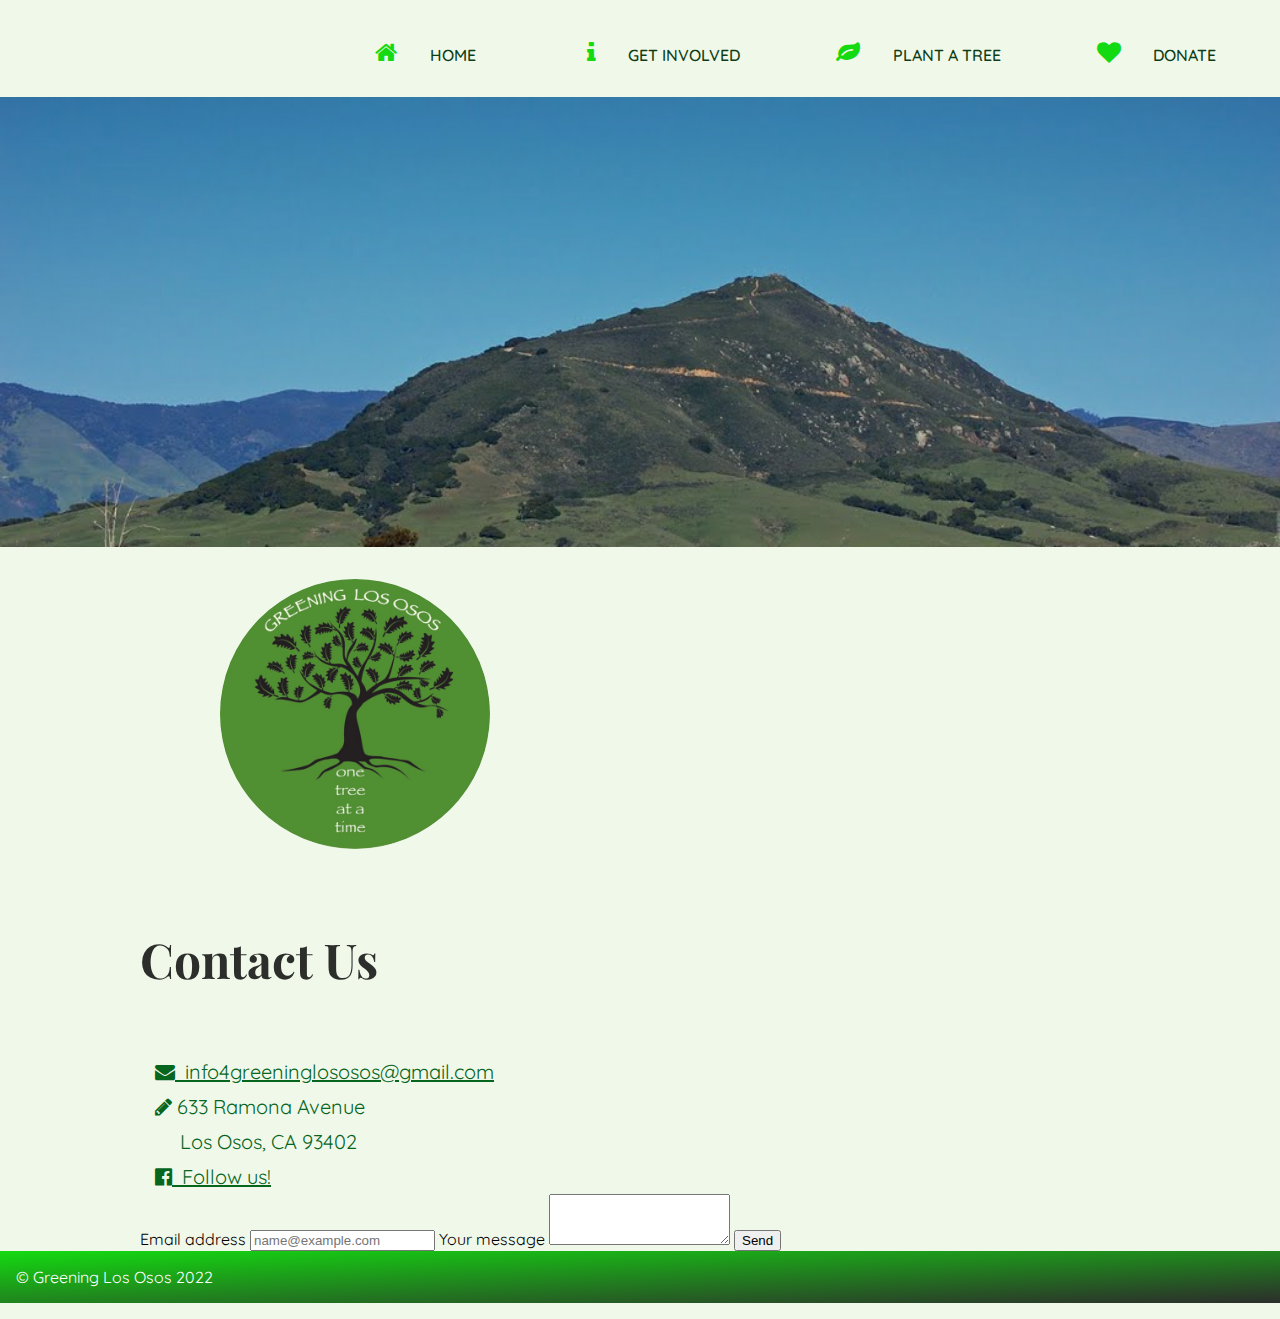
<file: contact.html>
<!DOCTYPE html>
<html lang="en">
<head>
    <meta charset="UTF-8">
    <meta name="viewport" content="width=device-width, initial-scale=1.0">
    <meta http-equiv="X-UA-Compatible" content="ie=edge">
    <title>Greening Los Osos || Homepage</title>

    <!-----favicon----->
  <link rel="shortcut icon" type="image/png" href="favicon.png" />


        <!--Bootstrap CSS-->
        <link rel="stylesheet" href="https://stackpath.bootstrapcdn.com/bootstrap/4.5.0/css/bootstrap.min.css" integrity="sha384-9aIt2nRpC12Uk9gS9baDl411NQApFmC26EwAOH8WgZl5MYYxFfc+NcPb1dKGj7Sk" crossorigin="anonymous">

        <link href="fontawesome/css/all.min.css" rel="stylesheet"> 

          <!-- Font Awesome CSS -->
          <link rel="stylesheet" href="https://stackpath.bootstrapcdn.com/font-awesome/4.7.0/css/font-awesome.min.css" integrity="sha384-wvfXpqpZZVQGK6TAh5PVlGOfQNHSoD2xbE+QkPxCAFlNEevoEH3Sl0sibVcOQVnN" crossorigin="anonymous">


              <!--Custom CSS-->
    <link rel="stylesheet" href="css/styles.css">
    <link rel="stylesheet" href="css/contact.css">
    <!-- <script src="scripts.js"></script> -->
    <!-- <script src="https://ajax.googleapis.com/ajax/libs/jquery/3.5.1/jquery.min.js"></script> -->
    <!-- 
    Bootstrap Javascript & JQuery CDNs  -->
    <script src="https://code.jquery.com/jquery-3.5.1.slim.min.js" integrity="sha384-DfXdz2htPH0lsSSs5nCTpuj/zy4C+OGpamoFVy38MVBnE+IbbVYUew+OrCXaRkfj" crossorigin="anonymous"></script>
    <script src="https://cdn.jsdelivr.net/npm/popper.js@1.16.0/dist/umd/popper.min.js" integrity="sha384-Q6E9RHvbIyZFJoft+2mJbHaEWldlvI9IOYy5n3zV9zzTtmI3UksdQRVvoxMfooAo" crossorigin="anonymous"></script>
    <script src="https://stackpath.bootstrapcdn.com/bootstrap/4.5.0/js/bootstrap.min.js" integrity="sha384-OgVRvuATP1z7JjHLkuOU7Xw704+h835Lr+6QL9UvYjZE3Ipu6Tp75j7Bh/kR0JKI" crossorigin="anonymous"></script>

</head>
<body>
           <header>
        <div class="container gradient">

            <div class="logo"><p></p>Greening<span>  Los Osos </span></div></p></div>
        
          <!-- <img class="logo" img src="img/logo-heads-vsm3.png"> -->
      
          <nav class="site-nav">
                <!-- <div class="logo"> 
                        <img src="./img/logo-heads-vsm3.png" alt="logo"  /> 
                        </div> -->
              <ul>
                <li><a href="index.html"><i class="fa fa-home site-nav--icon"></i>Home</a></li> 
                <li><a href="get-involved.html"><i class="fa fa-info site-nav--icon"></i>Get Involved</a></li>
                <li><a href="plant-a-tree.html"><i class="fa fa-leaf site-nav--icon"></i>Plant a Tree</a></li>
                <!-- <li><a href="https://www.facebook.com/greeninglososos"><i class="fa fa-facebook site-nav--icon"></i>Follow Us!</a></li>  -->
                <li><a href="donate.html"><i class="fa fa-heart site-nav--icon"></i>Donate</a></li>
              </ul> 
          </nav>
          
          <div class="menu-toggle">
            <div class="hamburger"></div>
          </div>
          
        </div>
       
        </header>

        <section id="hero-contact">
                <div class="container">
               
                  <!-- <h1>Make Los Osos Green Again</h1>
                  <button type="button" class="btn btn-outline-warning mb-3">
                       Plant a tree
                       </button> -->
           
                </div>
              </section>

<!-- ==========END hero section =============== -->

<!-- ========START intro section ============ -->
 
 <!-- ####################### possible background image https://trianglify.io/p/w:1440!h:900!x:Greens!v:0.104!c:0.241!s:abdgj!f:sp!i:0.30 -->
 
 
 <!-- ============== End intro section ============== -->


<!-- ============= END description section ============== -->

 
            
 <!-- ================== START Contact section ============== -->

<!-- ===========contact form====================== -->
<!-- <section class="page-header gradient">
    <div class="container pt-3">
      <div class="row align-items-center justify-content-center">
        <div class="col-md-5"> -->
  
  

<section id="contact" class="contact">
     <div class="container">
      <div class="row">
          <div class="col-md-5 contact-image">
            <img src="img/glo-logo.jpg">
            </div>

            <div class="col-md-6">
            
         
              <h2>Contact Us</h2>
              <div class="contact-block mt-3 mb-5"> 
              <a href="mailto: info4greeninglososos@gmail.com"> <i class="fa fa-envelope"></i>&nbsp; info4greeninglososos@gmail.com</a><br>
               <i class="fa fa-pencil mb-1"></i>
                  633 Ramona Avenue<br>
                  <i class="fa fa-envelope" style="color: transparent;"></i>&nbsp;Los Osos, CA&nbsp;93402<br>
                <a href="https://facebook.com/greeninglososos"><i class="fa fa-facebook-official"></i>&nbsp; Follow us!</a>
              
            </div>
          
                          
              <section class="contactform">
                    <Form> 
                        <label for="exampleFormControlInput1" class="form-label"
                          >Email address</label
                        >
                        <input
                          type="email"
                          class="form-control"
                          id="exampleFormControlInput1"
                          placeholder="name@example.com"
                        />
                  
            
                        <label for="exampleFormControlTextarea1" class="form-label"
                          >Your message</label
                        >
                        <textarea
                          class="form-control"
                          id="exampleFormControlTextarea1"
                          rows="3"
                        ></textarea>
                     
                          <button type="button" class="btn btn-outline-success mt-3 mb-3"> 
                        Send
                      </button>
                    </Form>  
                    </section>  

                    </div>
            
                </div>
                </div>
              </section>
     



  <footer class="gradient">

    <div class="text-center">
         &copy; Greening Los Osos 2022
    </div>
<!--   
  <div class="container-fluid text-center"> -->

  <!-- </div> -->
  </footer>
  
  
<script>  
    $('.menu-toggle').click(function() {
          $('.site-nav').toggleClass('site-nav--open', 500);
        $(this).toggleClass('open');
              })
            </script>
</body>
</html>
</file>
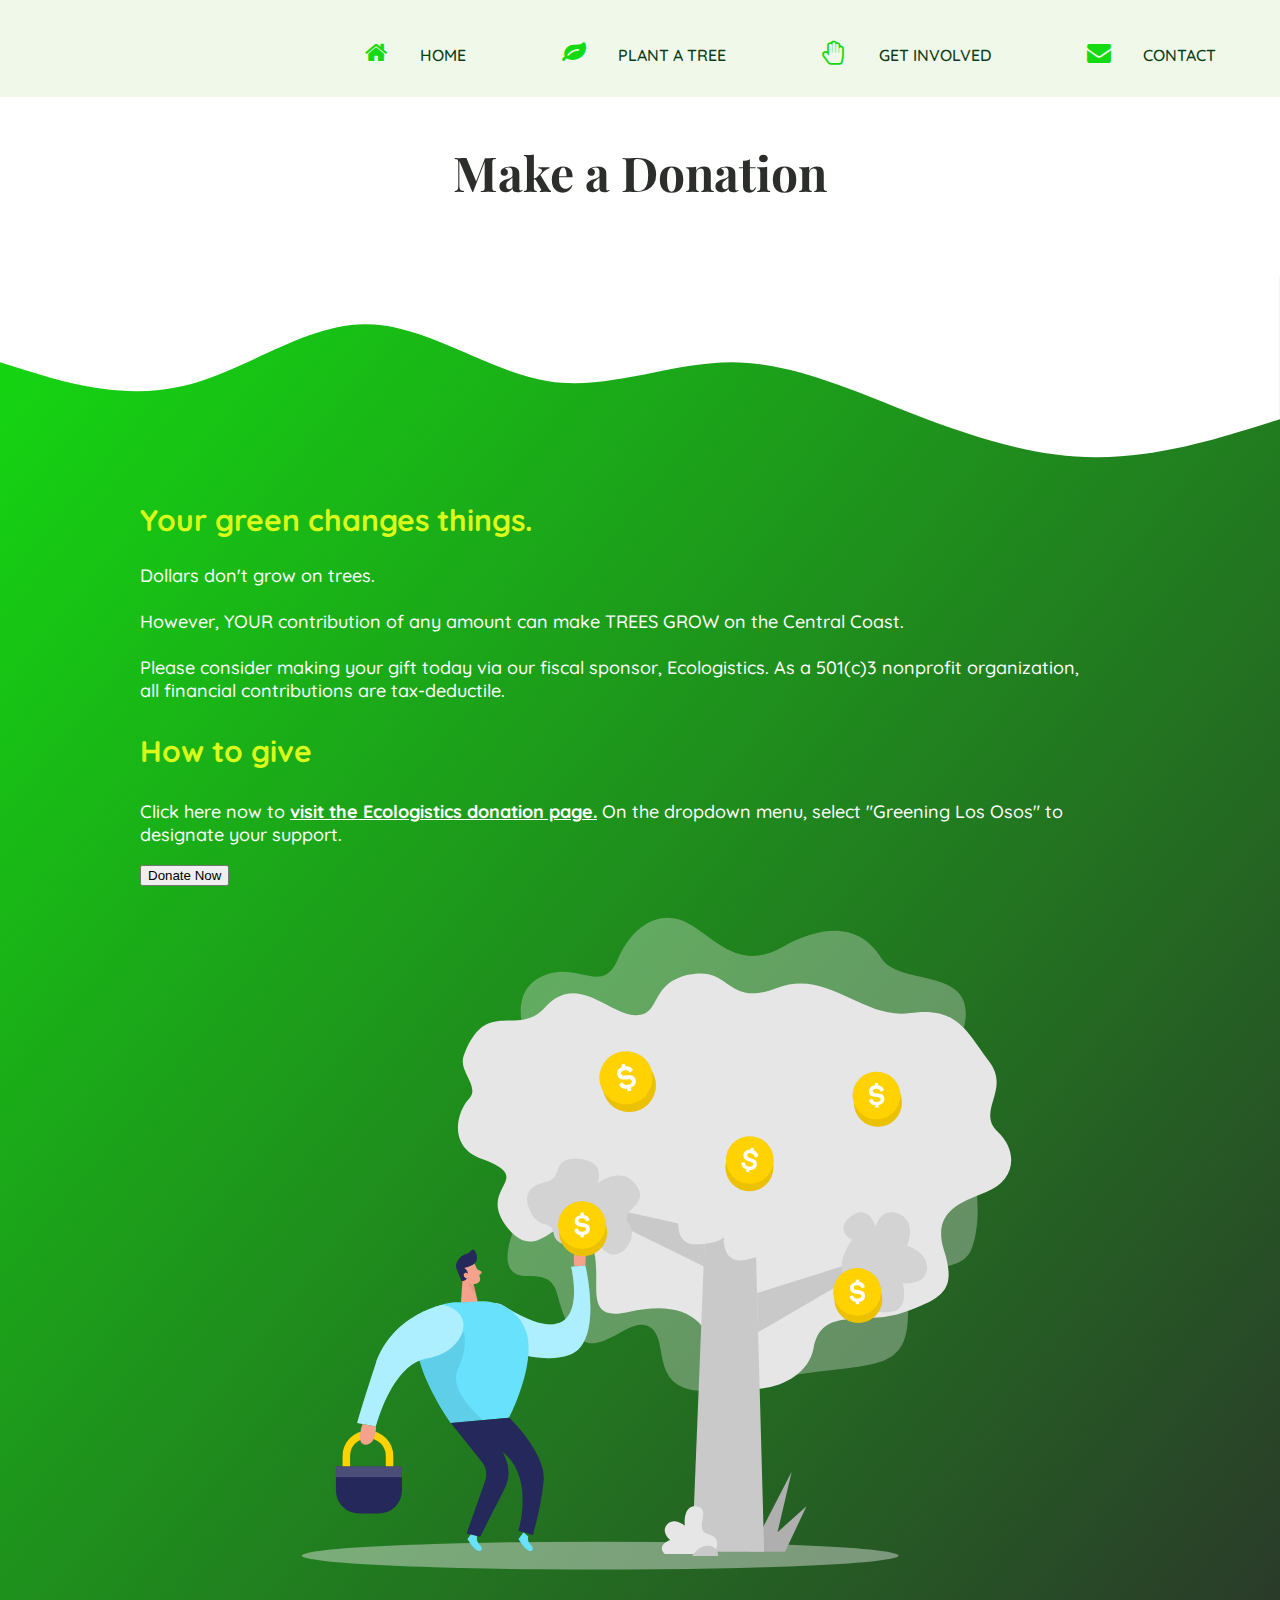
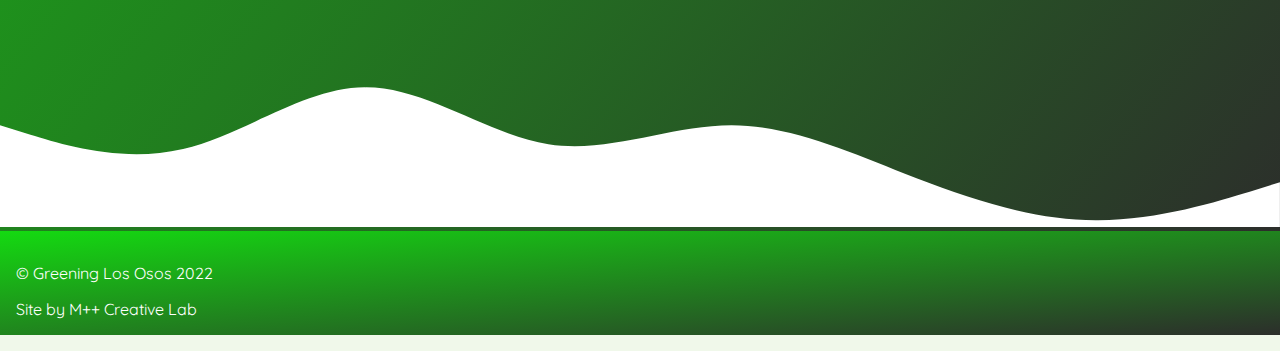
<file: donate.html>
<!DOCTYPE html>
<html lang="en">
<head>
    <meta charset="UTF-8">
    <meta name="viewport" content="width=device-width, initial-scale=1.0">
    <meta http-equiv="X-UA-Compatible" content="ie=edge">
    <title>Greening Los Osos || Homepage</title>

    <!-----favicon----->
  <link rel="shortcut icon" type="image/png" href="favicon.png" />


        <!--Bootstrap CSS-->
        <link rel="stylesheet" href="https://stackpath.bootstrapcdn.com/bootstrap/4.5.0/css/bootstrap.min.css" integrity="sha384-9aIt2nRpC12Uk9gS9baDl411NQApFmC26EwAOH8WgZl5MYYxFfc+NcPb1dKGj7Sk" crossorigin="anonymous">

        <link href="fontawesome/css/all.min.css" rel="stylesheet"> 

          <!-- Font Awesome CSS -->
          <link rel="stylesheet" href="https://stackpath.bootstrapcdn.com/font-awesome/4.7.0/css/font-awesome.min.css" integrity="sha384-wvfXpqpZZVQGK6TAh5PVlGOfQNHSoD2xbE+QkPxCAFlNEevoEH3Sl0sibVcOQVnN" crossorigin="anonymous">


              <!--Custom CSS-->
    <link rel="stylesheet" href="css/styles.css">
    <link rel="stylesheet" href="css/donate.css">
    <!-- <script src="scripts.js"></script> -->
    <!-- <script src="https://ajax.googleapis.com/ajax/libs/jquery/3.5.1/jquery.min.js"></script> -->
    <!-- 
    Bootstrap Javascript & JQuery CDNs  -->
    <script src="https://code.jquery.com/jquery-3.5.1.slim.min.js" integrity="sha384-DfXdz2htPH0lsSSs5nCTpuj/zy4C+OGpamoFVy38MVBnE+IbbVYUew+OrCXaRkfj" crossorigin="anonymous"></script>
    <script src="https://cdn.jsdelivr.net/npm/popper.js@1.16.0/dist/umd/popper.min.js" integrity="sha384-Q6E9RHvbIyZFJoft+2mJbHaEWldlvI9IOYy5n3zV9zzTtmI3UksdQRVvoxMfooAo" crossorigin="anonymous"></script>
    <script src="https://stackpath.bootstrapcdn.com/bootstrap/4.5.0/js/bootstrap.min.js" integrity="sha384-OgVRvuATP1z7JjHLkuOU7Xw704+h835Lr+6QL9UvYjZE3Ipu6Tp75j7Bh/kR0JKI" crossorigin="anonymous"></script>

</head>
<body>
           <header>
        <div class="container gradient">

            <div class="logo"><p></p>Greening<span>  Los Osos </span></div></p></div>
        
          <!-- <img class="logo" img src="img/logo-heads-vsm3.png"> -->
      
          <nav class="site-nav">
                <!-- <div class="logo"> 
                        <img src="./img/logo-heads-vsm3.png" alt="logo"  /> 
                        </div> -->
                        <ul>
                         <li><a href="index.html"><i class="fa fa-home site-nav--icon"></i>Home</a></li> 
                         <!-- <li><a href=""><i class="fa fa-info site-nav--icon"></i>About</a></li> -->
                         <li><a href="plant-a-tree.html"><i class="fa fa-leaf site-nav--icon"></i>Plant a Tree</a></li>
                         <li><a href="get-involved.html"><i class="fa fa-hand-paper-o site-nav--icon"></i>Get Involved</a></li>
                         <!-- <li><a href=""><i class="fa fa-heart site-nav--icon"></i>Donate</a></li> -->
                        <li><a href="contact.html"><i class="fa fa-envelope site-nav--icon"></i>Contact</a></li>
                    </ul> 
          </nav>
          
          <div class="menu-toggle">
            <div class="hamburger"></div>
          </div>
          
        </div>
       
        </header>
        <section id="hero-donate">
                <div class="container">
                 <div class="row col"> 
                  <h1 class="donate-head">Make a Donation</h1>
                   <!-- <button type="button" class="btn btn-outline-warning mb-3 align-items-center">
                       Plant a tree
                       </button> -->
                      </div>
                </div>
              </section>

              <section id="donate" class="donate gradient mb-4">
                    <svg xmlns="http://www.w3.org/2000/svg" viewBox="0 0 1440 220">
                      <path
                        fill="#fff"
                        fill-opacity="1"
                        d="M0,96L34.3,106.7C68.6,117,137,139,206,122.7C274.3,107,343,53,411,53.3C480,53,549,107,617,117.3C685.7,128,754,96,823,96C891.4,96,960,128,1029,154.7C1097.1,181,1166,203,1234,202.7C1302.9,203,1371,181,1406,170.7L1440,160L1440,0L1405.7,0C1371.4,0,1303,0,1234,0C1165.7,0,1097,0,1029,0C960,0,891,0,823,0C754.3,0,686,0,617,0C548.6,0,480,0,411,0C342.9,0,274,0,206,0C137.1,0,69,0,34,0L0,0Z"
                      ></path>
                    </svg>
                    <div class="container">
                      <div class="row col align-items-center justify-content-center">

              
                          <h2 class="yellow-head mt-3">Your green changes things.</h2>
              
                          <p class="donate-text">
                          Dollars don't grow on trees. <br><br>
                          However, YOUR contribution of any amount can make TREES GROW on the Central Coast. <br><br>
                          Please consider making your gift today via our fiscal sponsor, Ecologistics. As a 501(c)3 nonprofit organization, all financial contributions are tax-deductile.  
                          </p>

                          <h3 class="yellow-head mt-3">How to give</h3>
                          <p class="donate-text">Click here now to <a href="https://ecologistics.org/donate/"><strong>visit the Ecologistics donation page.</strong></a> On the dropdown menu, select "Greening Los Osos" to designate your support.</p>
                          <div class="col-md-5 ">
                                <a href="https://ecologistics.org/donate/"> <button type="button" class="btn btn-outline-light center-button mt-3 mb-4">
                                  Donate Now 
                                </button> </a>  
                        </div>

                        <div class="col text-center"><img src="img/revenue_.svg" alt="" /></div>
                      </div>
                    </div>
                    <svg xmlns="http://www.w3.org/2000/svg" viewBox="0 0 1440 210">
                      <path
                        fill="#fff"
                        fill-opacity="1"
                        d="M0,96L34.3,106.7C68.6,117,137,139,206,122.7C274.3,107,343,53,411,53.3C480,53,549,107,617,117.3C685.7,128,754,96,823,96C891.4,96,960,128,1029,154.7C1097.1,181,1166,203,1234,202.7C1302.9,203,1371,181,1406,170.7L1440,160L1440,320L1405.7,320C1371.4,320,1303,320,1234,320C1165.7,320,1097,320,1029,320C960,320,891,320,823,320C754.3,320,686,320,617,320C548.6,320,480,320,411,320C342.9,320,274,320,206,320C137.1,320,69,320,34,320L0,320Z"
                      ></path>
                    </svg>
                  </section>
        



<footer class="gradient">

  <div class="footer__bottom text-center">
    <p>	&copy; Greening Los Osos 2022</p>

<a href="#">Site by M++ Creative Lab</a></span
>
</div>
</footer>


<script>  
$('.menu-toggle').click(function() {
  $('.site-nav').toggleClass('site-nav--open', 500);
$(this).toggleClass('open');
      })
    </script>
</body>
</html>
</file>
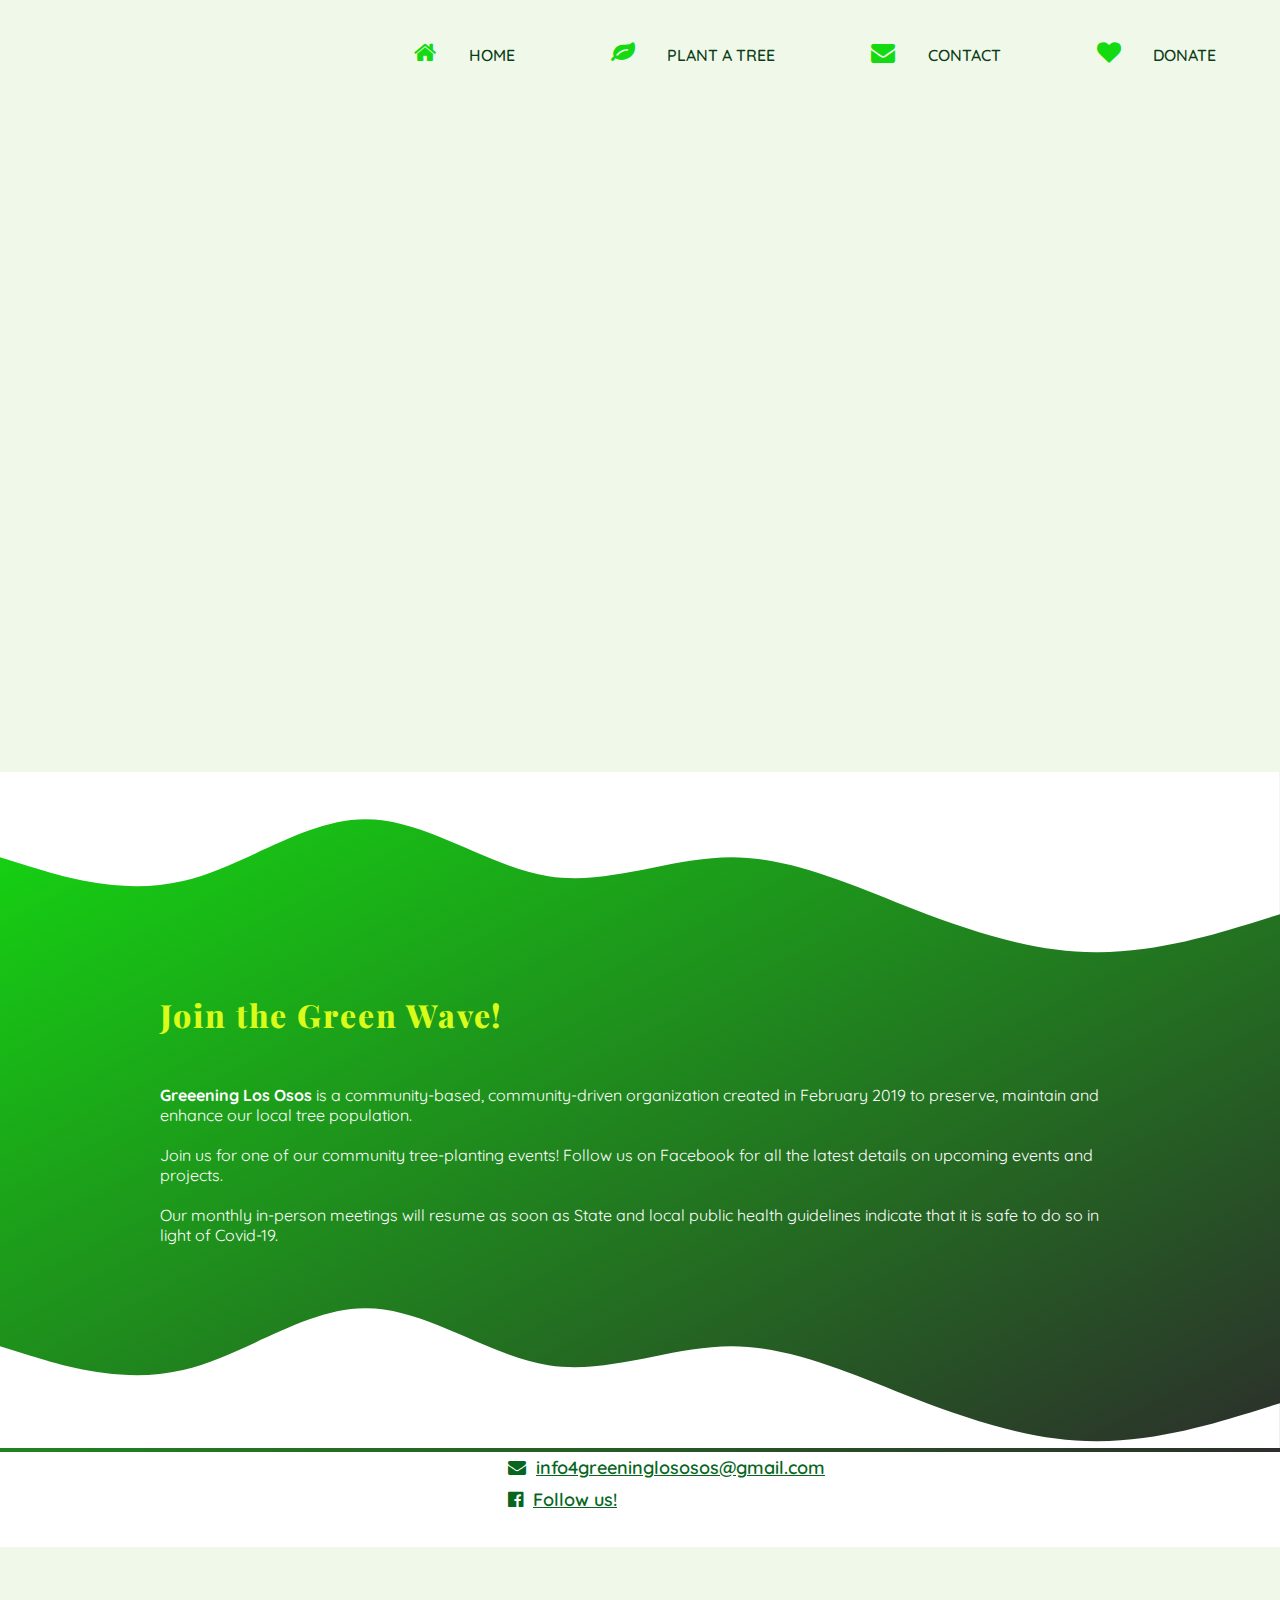
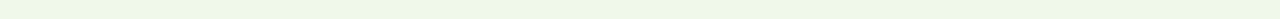
<file: get-involved.html>
<!DOCTYPE html>
<html lang="en">
<head>
    <meta charset="UTF-8">
    <meta name="viewport" content="width=device-width, initial-scale=1.0">
    <meta http-equiv="X-UA-Compatible" content="ie=edge">
    <title>Greening Los Osos || Get Involved</title>

    <!-----favicon----->
  <link rel="shortcut icon" type="image/png" href="favicon.png" />


        <!--Bootstrap CSS-->
        <link rel="stylesheet" href="https://stackpath.bootstrapcdn.com/bootstrap/4.5.0/css/bootstrap.min.css" integrity="sha384-9aIt2nRpC12Uk9gS9baDl411NQApFmC26EwAOH8WgZl5MYYxFfc+NcPb1dKGj7Sk" crossorigin="anonymous">

        <link href="fontawesome/css/all.min.css" rel="stylesheet"> 

          <!-- Font Awesome CSS -->
          <link rel="stylesheet" href="https://stackpath.bootstrapcdn.com/font-awesome/4.7.0/css/font-awesome.min.css" integrity="sha384-wvfXpqpZZVQGK6TAh5PVlGOfQNHSoD2xbE+QkPxCAFlNEevoEH3Sl0sibVcOQVnN" crossorigin="anonymous">


              <!--Custom CSS-->
    <link rel="stylesheet" href="css/styles.css">
    <link rel="stylesheet" href="css/get-involved.css">
    <!-- <script src="scripts.js"></script> -->
    <!-- <script src="https://ajax.googleapis.com/ajax/libs/jquery/3.5.1/jquery.min.js"></script> -->
    <!-- 
    Bootstrap Javascript & JQuery CDNs  -->
    <script src="https://code.jquery.com/jquery-3.5.1.slim.min.js" integrity="sha384-DfXdz2htPH0lsSSs5nCTpuj/zy4C+OGpamoFVy38MVBnE+IbbVYUew+OrCXaRkfj" crossorigin="anonymous"></script>
    <script src="https://cdn.jsdelivr.net/npm/popper.js@1.16.0/dist/umd/popper.min.js" integrity="sha384-Q6E9RHvbIyZFJoft+2mJbHaEWldlvI9IOYy5n3zV9zzTtmI3UksdQRVvoxMfooAo" crossorigin="anonymous"></script>
    <script src="https://stackpath.bootstrapcdn.com/bootstrap/4.5.0/js/bootstrap.min.js" integrity="sha384-OgVRvuATP1z7JjHLkuOU7Xw704+h835Lr+6QL9UvYjZE3Ipu6Tp75j7Bh/kR0JKI" crossorigin="anonymous"></script>

</head>
<body>
           <header>
        <div class="container gradient">

            <div class="logo"><p></p>Greening<span>  Los Osos </span></div></p></div>
        
          <!-- <img class="logo" img src="img/logo-heads-vsm3.png"> -->
      
          <nav class="site-nav">
             <ul>
                <li><a href="index.html"><i class="fa fa-home site-nav--icon"></i>Home</a></li>
                <li><a href="plant-a-tree.html"><i class="fa fa-leaf site-nav--icon"></i>Plant a Tree</a></li> 
                <!-- <li><a href=""><i class="fa fa-info site-nav--icon"></i>About</a></li>
                <li><a href=""><i class="fa fa-pencil site-nav--icon"></i>Projects</a></li> -->
                  <li><a href="contact.html"><i class="fa fa-envelope site-nav--icon"></i>Contact</a></li>
                  <li><a href="donate.html"><i class="fa fa-heart site-nav--icon"></i>Donate</a></li>
              </ul> 
          </nav>
          
          <div class="menu-toggle">
            <div class="hamburger"></div>
          </div>
          
        </div>
       
        </header>

        <section id="hero-involved">
                <div class="container">
                 
                  <!-- <h1>Make Los Osos Green Again</h1>
                  <button type="button" class="btn btn-outline-warning mb-3">
                       Plant a tree
                       </button> -->
           
                </div>
              </section>

<!-- ==========END hero section =============== -->

<!-- ========START intro section ============ -->


<section id="involved" class="involved gradient">
    <svg xmlns="http://www.w3.org/2000/svg" viewBox="0 0 1440 220">
      <path
        fill="#fff"
        fill-opacity="1"
        d="M0,96L34.3,106.7C68.6,117,137,139,206,122.7C274.3,107,343,53,411,53.3C480,53,549,107,617,117.3C685.7,128,754,96,823,96C891.4,96,960,128,1029,154.7C1097.1,181,1166,203,1234,202.7C1302.9,203,1371,181,1406,170.7L1440,160L1440,0L1405.7,0C1371.4,0,1303,0,1234,0C1165.7,0,1097,0,1029,0C960,0,891,0,823,0C754.3,0,686,0,617,0C548.6,0,480,0,411,0C342.9,0,274,0,206,0C137.1,0,69,0,34,0L0,0Z"
      ></path>
    </svg>
    <div id="green-wave" class="container">
      <div class="row align-items-center justify-content-center">


          <h1>Join the Green Wave!</h1>

          <p>
            <br>
            <span class="green-span"><strong> Greeening Los Osos </strong> </span> is a community-based,
            community-driven organization created in February
            2019 to preserve, maintain and
            enhance our local tree population. <br><br>

            Join us for one of our community tree-planting events!  Follow us on Facebook for all the latest details on upcoming events and projects.<br><br> 
            
            Our monthly in-person meetings will resume as soon as State and local public health guidelines indicate that it is safe to do so in light of Covid-19. 
          </p>
            <!-- <div class="text-circle"> 
            LOS OSOS HAS LOST more than 200 trees over the past two
            years. Losses are due primarily to the ongoing drought and decommissioning of
septic tanks. Most of the trees were
established Monterey Pine, Monterey
Cypress and Coast Live Oak. 

</div> --> 
                       
             

          <!-- <h1>How to give</h1>
          <p>Click here now to <a href="https://ecologistics.org/donate/">visit the Ecologistics donation page.</a> On the dropdown menu, select "Greening Los Osos" to designate your support.</p>
          <div class="col-md-5">
                <a href="https://ecologistics.org/donate/"> <button type="button" class="btn btn-outline-primary mb-3">
                  Donate Now 
                </button> </a>  
        </div> -->

      </div>
    </div>
    <svg xmlns="http://www.w3.org/2000/svg" viewBox="0 0 1440 210">
      <path
        fill="#fff"
        fill-opacity="1"
        d="M0,96L34.3,106.7C68.6,117,137,139,206,122.7C274.3,107,343,53,411,53.3C480,53,549,107,617,117.3C685.7,128,754,96,823,96C891.4,96,960,128,1029,154.7C1097.1,181,1166,203,1234,202.7C1302.9,203,1371,181,1406,170.7L1440,160L1440,320L1405.7,320C1371.4,320,1303,320,1234,320C1165.7,320,1097,320,1029,320C960,320,891,320,823,320C754.3,320,686,320,617,320C548.6,320,480,320,411,320C342.9,320,274,320,206,320C137.1,320,69,320,34,320L0,320Z"
      ></path>
    </svg>
  </section>
 

                        
   <!-- ================== START Contact section ============== -->

    <section id="contact" class="contact">
        <div class="container pt-3">
          <div class="row">
<!--       
                <div class="quote"><p><i>"The best time to plant a tree is 20 years ago. The second best time is now."</i><br>
                 --Chinese Proverb</p>
                </div>  -->
            <div class="col-md-7">
                <!-- <h1>Contact Us</h1> -->
              <div class="contact-block">
                 
                  <!-- <li><a href=""><i class="fa fa-home site-nav--icon"></i>Home</a></li>  -->
                  <!-- <li><a href=""><i class="fa fa-info"></i>About</a></li> -->
                  <i class="fa fa-envelope"></i>&nbsp; <a href="mailto: info4greeninglososos@gmail.com">info4greeninglososos@gmail.com</a><br>
             
                  <i class="fa fa-facebook-official"></i>&nbsp; <a href="https://facebook.com/greeninglososos">Follow us!</a><br><br>
                                              
              </div>
            </div>
          </div>
        </section>
                                 
                 
                      <br><br>
    
  <script>  
      $('.menu-toggle').click(function() {
            $('.site-nav').toggleClass('site-nav--open', 500);
          $(this).toggleClass('open');
                })
              </script>
  </body>
  </html>
</file>
<file: css/styles.css>
@import url("https://fonts.googleapis.com/css2?family=Roboto&display=swap");

@import url("https://fonts.googleapis.com/css?family=Quicksand:400,700");

@import url("https://fonts.googleapis.com/css2?family=Playfair+Display:wght@600&display=swap");

:root {
  --clr-primary-200: #f3eed9;
  --clr-primary-400: #509325;

  --clr-neutral-100: #fff;
  --clr-neutral-900: #aa1653;

  --ff-primary: "Roboto", sans-serif;
  --ff-accent: "Playfair Display", serif;
}
body {
  background: #f0f8ea;
  font-family: "Quicksand", sans-serif;
  margin: 0;
  padding: 0;
  box-sizing: border-box;
}
/* 
header,
section {
  padding: 4rem 0;
  @media (min-width: 40em) {
    header,
    section {
      padding: 7rem 0;
    }
  }
} */

.container {
  margin-inline: auto;
  width: min(90%, 70.5rem);
}

header {
  background: transparent;
  padding-top: 0.5rem;
  margin-bottom: 2rem;
  position: sticky;
  align-items: center;
  font-weight: 550;
}

header::after {
  content: "";
  clear: both;
  display: block;
}

.logo {
  float: left;
  position: sticky;
  font-size: 14px;
  font-family: "Playfair Display", serif;
  color: #509325;
  /* margin: .5rem; */
  align-items: center;
  text-transform: uppercase;
  font-weight: 700;
  display: none;
  margin-top: 1rem;
}

.logo span {
  font-weight: 400;
  color: #14da11;
}

.site-nav {
  position: absolute;
  float: right;
  top: 100%;
  right: 0%;
  /* background: #464655; */
  background: rgba(255, 255, 255, 0.8);
  clip-path: circle(0px at top right);
  transition: clip-path ease-in-out 700ms;
}

.site-nav--open {
  clip-path: circle(250% at top right);
  display: block;
}

.site-nav ul {
  margin: 0;
  padding: 0;
  list-style: none;
  text-align: center;
}

.site-nav li {
  border-bottom: 1px solid #575766;
}

.site-nav li:last-child {
  border-bottom: none;
}

.site-nav--icon {
  display: inline-block;
  font-size: 1.5em;
  width: 0.23em;
  text-align: right;
  padding-right: 1.4rem;
  /* color: rgba(255, 255, 255, 0.7); */
}

.site-nav i {
  margin-right: 10px;
  color: #14da11;
}

.site-nav a {
  color: #0d3d16;
  display: block;
  margin-left: 1rem;
  padding: 2em 4em 2em 1em;
  text-transform: uppercase;
  text-decoration: none;
}

.site-nav a:hover,
.site-nav a:focus {
  /* background: #E4B363; */
  background: rgba(255, 255, 255, 0.8);
  color: #0d3d16;
}
.menu-toggle {
  padding: 2em;
  position: absolute;
  top: 1.5em;
  right: 0.5em;
  cursor: pointer;
}

.hamburger,
.hamburger::before,
.hamburger::after {
  content: "";
  display: block;
  background: #14da11;
  height: 3px;
  width: 1.75em;
  border-radius: 3px;
  transition: all ease-in-out 500ms;
}

.hamburger::before {
  transform: translateY(-6px);
}

.hamburger::after {
  transform: translateY(3px);
}

.open .hamburger {
  transform: rotate(45deg);
}

.open .hamburger::before {
  opacity: 0;
}

.open .hamburger::after {
  transform: translateY(-3px) rotate(-90deg);
}

/* ==============END Navbar============= */

/* =================GLOBAL styles=========== */

.bg-primary {
  color: var(--clr-neutral-100);
  background-color: var(--clr-primary-400);
}

.bg-dark {
  color: var(--clr-neutral-100);
  background-color: var(--clr-neutral-900);
}

.bg-primary h2,
.bg-dark h2 {
  color: var(--clr-primary-200);
}

h1,
h3 {
  font-family: var(--ff-accent);
}

/* ==============END GLOBAL STYLES============= */

/* ==============HERO section start=============== */

#hero {
  min-height: 100vh;
  background: linear-gradient(rgba(0, 0, 0, 0.25), transparent),
    url("https://i.ibb.co/yY1yknC/lov-road.jpg");
  background-size: cover;
  background-repeat: no-repeat;
  background-size: cover;
  background-repeat: no-repeat;
  display: flex;
  text-align: center;
  align-items: center;
  margin-top: -2rem;
  padding-top: -2rem;
  /* padding: 25px; */
  /* padding: 15px; */
}

#hero h2 {
  /* color: var(--clr-primary-400); */
  color: #0d3d16;
  font-size: 1.7rem;
  /* font-style: italic; */
  font-weight: 520;

  /* text-shadow: 0 0 4px #509325; */
}

.fade-in {
  animation: fadeIn ease 6s;
  -webkit-animation: fadeIn ease 6s;
  -moz-animation: fadeIn ease 6s;
  -o-animation: fadeIn ease 6s;
  -ms-animation: fadeIn ease 6s;
}
@keyframes fadeIn {
  0% {
    opacity: 0;
  }
  100% {
    opacity: 1;
  }
}

@-moz-keyframes fadeIn {
  0% {
    opacity: 0;
  }
  100% {
    opacity: 1;
  }
}

@-webkit-keyframes fadeIn {
  0% {
    opacity: 0;
  }
  100% {
    opacity: 1;
  }
}

@-o-keyframes fadeIn {
  0% {
    opacity: 0;
  }
  100% {
    opacity: 1;
  }
}

@-ms-keyframes fadeIn {
  0% {
    opacity: 0;
  }
  100% {
    opacity: 1;
  }
}

#hero h1 {
  /* font-family: "Playfair Display", serif; */
  font-family: var(--ff-accent);
  font-size: 3rem;
  letter-spacing: 0.12rem;
  font-weight: 800;
  padding-bottom: 0.5rem;
  background: #2c2e2b;
  background: -webkit-linear-gradient(top left, #2c2e2b, #14da11);
  background: -moz-linear-gradient(top left, #2c2e2b, #14da11);
  background: linear-gradient(to bottom right, #2c2e2b, #14da11);
  -webkit-background-clip: text;
  -webkit-text-fill-color: transparent;
}

#hero .container button {
  background-color: #0d3d16;
  border-radius: 100px;
  margin-top: 2.5rem;
  /* padding: 19px 30px !important; */
  border: 2px solid transparent;
  outline: 0px;
  font-size: 12px;
  text-size-adjust: 90%;
  vertical-align: baseline;
  /* background: transparent; */
  color: rgb(255, 255, 255) !important;
  text-decoration: none;
  box-sizing: border-box;
  font-weight: 900 !important;
  /* background-color: rgb(255, 71, 76) !important; */
  /* background-size: cover; */
  background-position: 50% center;
  background-repeat: no-repeat;
  border-radius: 100px;
  transition: all 300ms ease 0ms;
  line-height: 1.7em !important;
  position: relative;
  z-index: 2;
  display: inline-block;
  border-color: #14da11;
  letter-spacing: 0.2rem;
  border-width: 2px !important;
  font-style: italic !important;
  text-transform: uppercase !important;
  box-shadow: rgba(255, 76, 0, 0.63) 0px 12px 80px -12px;
}

#hero .container button:hover {
  margin: 0px;
  padding: 8px 20px !important;
  border: 2px solid transparent;
  outline: 0px;
  font-size: 18px;
  text-size-adjust: 100%;
  vertical-align: baseline;
  background: transparent;
  color: rgb(255, 255, 255) !important;
  text-decoration: none;
  box-sizing: border-box;
  font-weight: 900 !important;
  background-color: #14da11;
  background-size: cover;
  background-position: 50% center;
  background-repeat: no-repeat;
  border-radius: 100px;
  transition: all 300ms ease 0ms;
  /* line-height: 1.7em !important; */
  position: relative;
  z-index: 2;
  display: inline-block;
  border-color: #0d3d16;
  /* letter-spacing: 6px !important; */
  border-width: 2px !important;
  /* font-style: italic !important; */
  text-transform: uppercase !important;
  background-image: initial;
  box-shadow: rgba(255, 76, 0, 0.63) 0px 12px 80px -12px;
}

.page-header {
  /* margin-top: 4rem; */
  font-size: 1.2rem;
  color: #fff;
  padding-top: 2rem;
  padding-bottom: 0;
  background: #14da11;
  background: -webkit-linear-gradient(top left, #14da11, #2c2e2b);
  background: -moz-linear-gradient(top left, #14da11, #2c2e2b);
  background: linear-gradient(to bottom right, #14da11, #2c2e2b);
}
.page-header .col-md-5 {
  text-align: center;
  padding-right: none;
  padding-left: none;
}
.page-header .col-md-5 p {
  padding-bottom: 1rem;
}

.page-header .col-md-5 .button {
  padding-bottom: 1rem;
}
.page-header .col-md-5 img {
  border-radius: 50%;

  margin: 2rem;
  max-width: 60vw;
  max-height: 60vh;
  border: 6px solid rgb(243, 219, 2);
}
/* max-width: 60vw;
  max-height: 60vh;
  border: 16px solid rgb(243, 219, 2);
  border-radius: 50%;
  padding: 5px;
  z-index: 10;
}
   */
.container {
  width: 95%;
  max-width: 1000px;
  margin: 0 auto;
}

.svg-2 {
  width: 200px;
  position: absolute;
  /* top: -40px;
    left: -30px; */
  pointer-events: none;
}

.hide {
  display: none;
}

/*   
.page-header {
    margin-top: 1rem;
    margin-bottom: 20%;
    font-size: 1.25rem;
    color: #fff;
  } */

/* .page-header .col-md-5 img {
    border-radius: 50%;
    padding: 1rem;
  } */

.gradient {
  background: #14da11;
  background: -webkit-linear-gradient(top left, #14da11, #2c2e2b);
  background: -moz-linear-gradient(top left, #14da11, #2c2e2b);
  background: linear-gradient(to bottom right, #14da11, #2c2e2b);
}

/* ============START about section========== */
/* #about .icons  .container {
     background-color: hotpink;
    padding: 0rem 4px;
    margin-top: -20%;

} */
.icons {
  display: flex;
  flex-direction: row;
  justify-content: space-between;
  padding: 30px;
  margin-bottom: 5rem;
  background-color: #fff;
}

.icons h3 {
  color: #0d3d16;
}

.icons .container .col-4-md {
  padding-bottom: 1.5rem;
  margin-bottom: 2rem;
  margin-top: 1.5;
  border-radius: 0.5rem;
  /* justify-content: space-around; */
  justify-content: space-evenly;
  min-width: 33%;
}

.icons .container .col-4-md:hover {
  box-shadow: 0 40px 60px -20px rgba(12, 5, 62, 0.5);
  z-index: 100;
}

/* ============start ABOUT section ===========  */

.about {
  margin-top: 3rem;
  padding-top: 3rem;
  color: #fff;
  transform: translate(0px, -150px);
  position: relative;
  z-index: -5;
  align-items: center;
  text-align: center;
}

.about ul {
  padding-left: 2rem;
  list-style-type: none;
}

.about ul li {
  padding-left: 2rem;
  /* background-image: url(../img/check.svg);
    background-repeat: no-repeat; */
  /* line-height: 1.5rem; */
  margin-bottom: 1rem;
}

.about .container .col-md-6 img {
  max-width: 60vw;
  max-height: 60vh;
  border: 14px solid rgb(243, 219, 2);
  border-radius: 50%;
  padding: 5px;
  z-index: 10;
}

.icon {
  color: #fff;
  height: 5rem;
  width: 5rem;
  font-size: 1.75rem;
  border-radius: 100%;
  display: inline-flex;
  align-items: center;
  justify-content: center;
}

.icon .favicon i {
  color: #fff;
}

/* =============Gallery==================== */

.gallery {
  /* background-color: rgb(240,248,234); */
  background-color: #c1f0a3;
  /* outline: 2px solid black; */
  margin-top: -4rem;
  padding-bottom: 2rem;
}

.gallery h1 {
  margin-top: 2rem;
  font-family: var(--ff-accent);
  font-size: 3rem;
  font-weight: 700;
  padding-bottom: 1.5rem;
  background: #2c2e2b;
  background: -webkit-linear-gradient(top left, #2c2e2b, #14da11);
  background: -moz-linear-gradient(top left, #2c2e2b, #14da11);
  background: linear-gradient(to bottom right, #2c2e2b, rgb(200, 226, 199));
  -webkit-background-clip: text;
  -webkit-text-fill-color: transparent;
}

.gallery .container {
  display: flex;
  flex-direction: column;
  flex-wrap: wrap;
  background-color: transparent;
}
.gallery img {
  display: inline-flex;
  border-radius: 5%;
  margin-top: 0.5rem;
  margin-bottom: 0.5rem;
  justify-content: center;
  text-align: center;
  /* max-width: 30vw; */
}

.gallery button {
  text-align: center;
  align-items: center;
}

/* =============start CONTACT section================= */


#contact .col-md-5 img {
  margin-bottom: 2rem;
  margin-top: 2rem;
  margin-left: 3rem;
  margin-right: 3rem;
  max-width: 50vw;
  max-height: 50vh;
  align-self: center;
  text-align: center;
}

#contact .contact-image {
  align-items: center;
  display: block;
  width: 300px;
  height: auto;
}

#contact h2 {
  font-family: var(--ff-accent);
  font-size: 3rem;
  font-weight: 700;
  margin-top: 1.6rem;
  padding-bottom: 1.5rem;
  background: #2c2e2b;
  background: -webkit-linear-gradient(top left, #2c2e2b, #14da11);
  background: -moz-linear-gradient(top left, #2c2e2b, #14da11);
  background: linear-gradient(to bottom right, #2c2e2b);
  -webkit-background-clip: text;
  -webkit-text-fill-color: transparent;
}

.contact-icon {
  display: inline-block;
  font-size: 1.23em;
  width: 0.2em;
  text-align: left;
  font-weight: 500;
  line-height: 2rem;
  min-width: 80%;
  text-align: left;
  white-space: normal;  
}

.contact-info {
  text-align: left; 
  margin-top: 2em;
  white-space: normal ;
}

.contact-icon ul {
  text-align: left;
  margin-left: 1rem;
  padding: 0;
  list-style: none;
  /* line-height: 2.5rem; */
}

.contact-icon li {
  text-decoration: none;
}
.contact-icon i {
  font-size: 1.5rem;
  text-align: center;
  color: #509325;
  padding-right: 0.5rem;
  margin-right: 1.2em;
  padding-top: 0.4rem;
  width: 0.35em;
}

.contact-icon a {
  /* margin-left: 1rem;
  padding-left: 1rem; */
  color: #0d3d16;
  display: inline-block;
  flex-direction: row;
  /* margin-left: 1rem; */
  /* padding: 2em 4em 2em 1em; */
  text-decoration: none;
}

.contact-icon a:hover {
  color: #14da11;
}


.contact-block {
  box-sizing: border-box;
  min-width: 30vw;
  text-align: left;
  margin-left: 15px;
  display: inline-block;
  font-size: 20px;
  color: #07661e;
  line-height: 1.75;  
}

.contact-block a {
  color: #07661e;
}

/*==============footer CSS START==============*/

footer {
  color: #fff;
  font-size: 1rem;
  margin: 0;
  padding: 1rem;
}

footer a {
  color: #fff;
  text-decoration: none;
}

.footer__social {
  box-sizing: border-box;
  margin-top: 0rem;
  margin-bottom: 1.5rem;
  /* line-height: calc(var(--line-height) * 1rem); */
  margin: 0px;
  background: rgb(105, 119, 127);
  padding: 3rem 0px;
  color: white;
  font-size: 31.984px;
}

.footer__social-list {
  box-sizing: border-box;
  margin-top: 0rem;
  margin-bottom: 1.5rem;
  line-height: 1rem;
  margin: 0px auto;
  padding: 0px;
  list-style: none;
  display: flex;
  justify-content: space-evenly;
  max-width: 30em;
}

/* footer :end */

/* ========media queries ========== */

/* =======REVERTED ORIGINALMEDIA QUERY==== */

@media (min-width: 900px) {
  .menu-toggle {
    display: none;
  }

  .site-nav {
    height: auto;
    position: relative;
    background: transparent;
    float: right;
    clip-path: initial;
  }

  .site-nav li {
    display: inline-block;
    border: none;
  }

  .site-nav a {
    padding: 0;
    margin-left: 3em;
  }

  .site-nav a:hover,
  .site-nav a:focus {
    background: transparent;
  }

  .site-nav--icon {
    display: none;
  }
}

@media (min-width: 900px) {
  .logo {
    float: left;
    overflow: hidden;
    /* display: flex;
    flex: 1 1 30rem;    
    overflow: hidden;  */

    /* }
    
    .logo {
        display: flex;
         flex: 1 1 30rem;    
         overflow: hidden; 
          align-self: flex-start;
          padding: .5rem;
          size: adjust;
        } 

        .logo {
          float: left; */
    /* position: sticky; */
    font-size: 1.5rem;
    font-family: "Playfair Display", serif;
    color: #509325;
    /* margin: .5rem; */
    align-items: center;
    text-transform: uppercase;
    font-weight: 700;
    margin-top: 1rem;
  }
  .site-nav {
    height: auto;
    position: relative;
    background: transparent;
    float: right;
    clip-path: initial;
  }

  .site-nav--icon {
    display: inline-block;
    font-size: 1.5em;
    margin-right: 1em;
    width: 1.1em;
    text-align: right;
    color: rgba(255, 255, 255, 0.4);
  }

  .site-nav li {
    display: inline-block;
    border: none;
    text-align: right;
  }

  .site-nav a {
    display: block;
    padding: 2em 4em 2em 1.5em;
    margin-left: 0.1em;
  }

  .site-nav a:hover,
  .site-nav a:focus {
    background: transparent;
    color: #14da11;
  }

  .hero {
    padding-top: 0;
    margin-top: 0;
  }
  header {
    margin-top: -1rem;
  }

  .menu-toggle {
    display: none;
  }
}
</file>
<file: css/contact.css>
@import url('https://fonts.googleapis.com/css2?family=Roboto&display=swap');

@import url('https://fonts.googleapis.com/css?family=Quicksand:400,700');

@import url('https://fonts.googleapis.com/css2?family=Playfair+Display:wght@600&display=swap');


#hero-contact {
    min-height: 50vh;
    background: linear-gradient(rgba(0, 0, 0, 0.25), transparent),
    url("/img/lov-sun.jpg");
    /* background-image: url('/img/Bishop_Peak.jpg'); */
    background-size: cover;
    background-repeat: no-repeat;
    /* display: flex; */
    /* text-align: center;
    align-items: center; */
    margin-top: -2rem;
    padding-top: -2rem;
    /* padding: 25px; */
    /* padding: 15px; */
  }
/* 
  #hero {
    min-height: 100vh;
    background: linear-gradient(rgba(0, 0, 0, 0.25), transparent),
      url("https://i.ibb.co/yY1yknC/lov-road.jpg");
    background-size: cover;
    background-repeat: no-repeat;
    background-size: cover;
    background-repeat: no-repeat;
    display: flex;
    text-align: center;
    align-items: center;
    margin-top: -2rem;
    padding-top: -2rem;

  } */

  #contact .col-md-5 img {
        border-radius: 50%;
      margin-bottom: 3rem;
    margin-left: 3rem;
    max-width: 30vw;
    max-height: 30vh;
   align-self: center;
  }

  #contact .contact-image {
    text-align: center;
    margin-inline: 2rem;
  }
</file>
<file: css/donate.css>
@import url('https://fonts.googleapis.com/css2?family=Roboto&display=swap');

@import url('https://fonts.googleapis.com/css?family=Quicksand:400,700');

@import url('https://fonts.googleapis.com/css2?family=Playfair+Display:wght@600&display=swap');

#hero-donate {
    min-height: 20vh;
   background-color: #fff;
    display: flex;
    text-align: center;
    align-items: center;
    margin-top: -2rem;
    padding-top: -2rem;
    border: none;
    /* padding: 25px; */
    /* padding: 15px; */
  }
  
  #hero-donate h2 {
    color: var(--clr-primary-400);
    font-size: 1.6rem;
    text-shadow: 0 0 4px #509325;

  }
  
  #hero-donate h1 {
    font-family: var(--ff-accent);
    font-size: 3rem;
    font-weight: 700;
    margin-top: 1.6rem;
    padding-bottom: 1.5rem;
    background: #2c2e2b;
    background: -webkit-linear-gradient(top left, #2c2e2b, #14da11);
    background: -moz-linear-gradient(top left, #2c2e2b, #14da11);
    background: linear-gradient(to bottom right, #2c2e2b);
    -webkit-background-clip: text;
    -webkit-text-fill-color: transparent;
    }


.donate-text {
  font-family: 'Quicksand', sans-serif;
  font-size: 18px;
  color: #fff;
  font-weight: 500 !important;
}
  .yellow-head {
    font-family: 'Quicksand', sans-serif;
    color: #dafc1b;
    font-size: 30px;    
  }

  #tree-info h2 {
      font-size: 1.1rem;
  }

  .donate p {
      margin-top: 1em;
      font-weight: 600;
      width: 75vw;
  }

  .feature {
    color: #fff;
  }
  
  .feature ul {
    padding-left: 2rem;
    list-style-type: none;
  }
  
  .feature ul li {
    padding-left: 2rem;
    /* background-image: url(../img/check.svg);
    background-repeat: no-repeat; */
    line-height: 1.5rem;
    margin-bottom: 1rem;
  }

  #contact {
    background-color: #fff;
  }

  .btn .btn-outline-primary .mb-3 {
    background-color: #fff;
  }

  .donate-text a {
    color: #fff;
  }

  .center-button {
    text-align: center;
    justify-content: center;
  }
</file>
<file: css/get-involved.css>
@import url('https://fonts.googleapis.com/css2?family=Roboto&display=swap');

@import url('https://fonts.googleapis.com/css?family=Quicksand:400,700');

@import url('https://fonts.googleapis.com/css2?family=Playfair+Display:wght@600&display=swap');

#hero-involved {
    min-height: 75vh;
    background-image:url(https://i.ibb.co/30qNBfK/vita-tree-education.jpg);
    background-size: cover;
    background-repeat: no-repeat;
    display: flex;
    text-align: center;
    align-items: center;
    margin-top: -2rem;
    padding-top: -2rem;
    /* padding: 25px; */
    /* padding: 15px; */
  }

  #contact {
    background-color: #fff;
  }

  #contact .row {
    /* display: flex; */
    align-items: center;
    text-align: center;
    margin-bottom: 1em;
    color: #07661e;
    font-weight: 500;
  }

  #contact .col-md-5 {
    align-items: center;
    justify-content: center;
  }

  #contact .col-md-5 a {
     font-weight: 550;
     max-width: 80vw;
     font-size: 14px;
  }
  #contact .col-md-5 img {
    border-radius: 50%;
    margin-bottom: 3rem;
    margin-left: 3rem;
    max-width: 30vw;
    max-height: 30vh;
   align-self: center;
  }

  #contact .contact-image {
    text-align: center;
    margin-inline: 2rem;
    color: #07661e;
  font-weight: 500;
  }

.quote p {
  color: #07661e;
  font-weight: 500;
}
  
  #involved h1 {
    /* font-family: "Playfair Display", serif; */
    font-family: var(--ff-accent);
      font-size: 2rem;
      letter-spacing: .12rem;
      font-weight: 800;
      padding-bottom: .5rem;
      color: #fff;
  }

  .donate h1 {
      color: #dafc1b;
        }

  #green-wave {
    width: 75vw;
  }

  #green-wave h1 {
    color: #dafc1b;
  }

  #green-wave p {
    color: #fff;
  }
  #tree-info h2 {
      font-size: 1.1rem;
  }

  .donate p {
      font-weight: 600;
  }

  .feature {
    color: #fff;
  }
  
  .feature ul {
    padding-left: 2rem;
    list-style-type: none;
  }
  
  .feature ul li {
    padding-left: 2rem;
    /* background-image: url(../img/check.svg);
    background-repeat: no-repeat; */
    line-height: 1.5rem;
    margin-bottom: 1rem;
  }

  .text-circle {
     display: block;
     background-color: #fff;
     color: #07661e;
     border-radius: 50%;     
  }

  .contact-block {
    box-sizing: border-box;
    min-width: 30vw;
    text-align: left;
    justify-content: center;
    margin-left: 12%;
    display: inline-block;
    font-size: 18px;
    color: #07661e;
    line-height: 1.75;
    
  }

  .contact-block a {
      font-size: 18px;
      color: #07661e;     
      font-weight: 600; 

      margin-bottom: 1em;
    }
</file>
